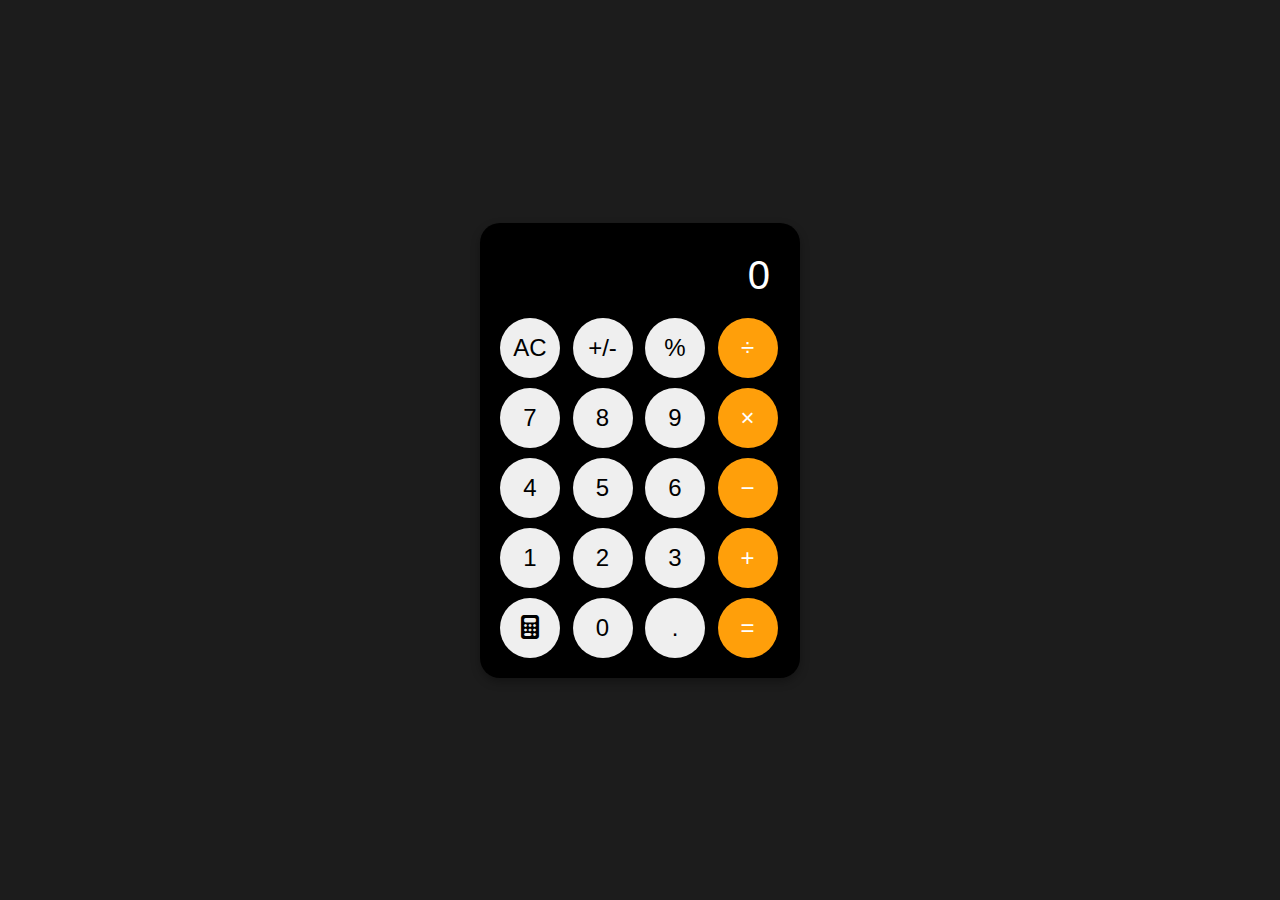
<file: calculator-app/index.html>
<!DOCTYPE html>
<html lang="en">
  <head>
    <meta charset="UTF-8" />
    <meta name="viewport" content="width=device-width, initial-scale=1.0" />
    <title>Calculator</title>
    <link rel="stylesheet" href="style.css" />
    <link
      rel="stylesheet"
      href="https://cdnjs.cloudflare.com/ajax/libs/font-awesome/6.4.2/css/all.min.css"
    />
  </head>
  <body>
    <div class="calculator">
      <div id="display" class="display">0</div>
      <div class="buttons">
        <button class="gray round" data-value="AC">AC</button>
        <button class="gray round" data-value="+/-">+/-</button>
        <button class="gray round" data-value="%">%</button>
        <button class="orange round" data-value="÷">÷</button>
        <button class="round" data-value="7">7</button>
        <button class="round" data-value="8">8</button>
        <button class="round" data-value="9">9</button>
        <button class="orange round" data-value="×">×</button>
        <button class="round" data-value="4">4</button>
        <button class="round" data-value="5">5</button>
        <button class="round" data-value="6">6</button>
        <button class="orange round" data-value="-">−</button>
        <button class="round" data-value="1">1</button>
        <button class="round" data-value="2">2</button>
        <button class="round" data-value="3">3</button>
        <button class="orange round" data-value="+">+</button>
        <button class="gray" data-value="back">
          <i class="fas fa-calculator"></i>
        </button>
        <button class="wide round" data-value="0">0</button>
        <button class="round" data-value=".">.</button>
        <button class="orange round" data-value="=">=</button>
      </div>
    </div>
    <script src="main.js" type="module"></script>
  </body>
</html>
</file>
<file: calculator-app/style.css>
* {
  margin: 0;
  padding: 0;
  box-sizing: border-box;
  font-family: 'Arial', sans-serif;
}
.orange {
  background-color: #ff9f0a;
  color: white;
}
body {
  display: flex;
  justify-content: center;
  align-items: center;
  height: 100vh;
  background-color: #1c1c1c;
}

.calculator {
  width: 320px;
  background-color: #000;
  border-radius: 20px;
  padding: 20px;
  box-shadow: 0 4px 10px rgba(0, 0, 0, 0.3);
}

.display {
  color: white;
  text-align: right;
  font-size: 2.5em;
  padding: 10px;
  margin-bottom: 10px;
  min-height: 60px;
}

.buttons {
  display: grid;
  grid-template-columns: repeat(4, 1fr);
  gap: 10px;
}

button {
  width: 60px;
  height: 60px;
  font-size: 1.5em;
  border: none;
  border-radius: 50%;
  cursor: pointer;
  transition: background 0.2s;
}

button:active {
  filter: brightness(85%);
}

button.function {
  background-color: #a5a5a5;
  color: black;
}

button.operator {
  background-color: #ff9500;
  color: white;
}

button.number {
  background-color: #333;
  color: white;
}

button.zero {
  width: 130px;
  border-radius: 30px;
  grid-column: span 2;
}
</file>
